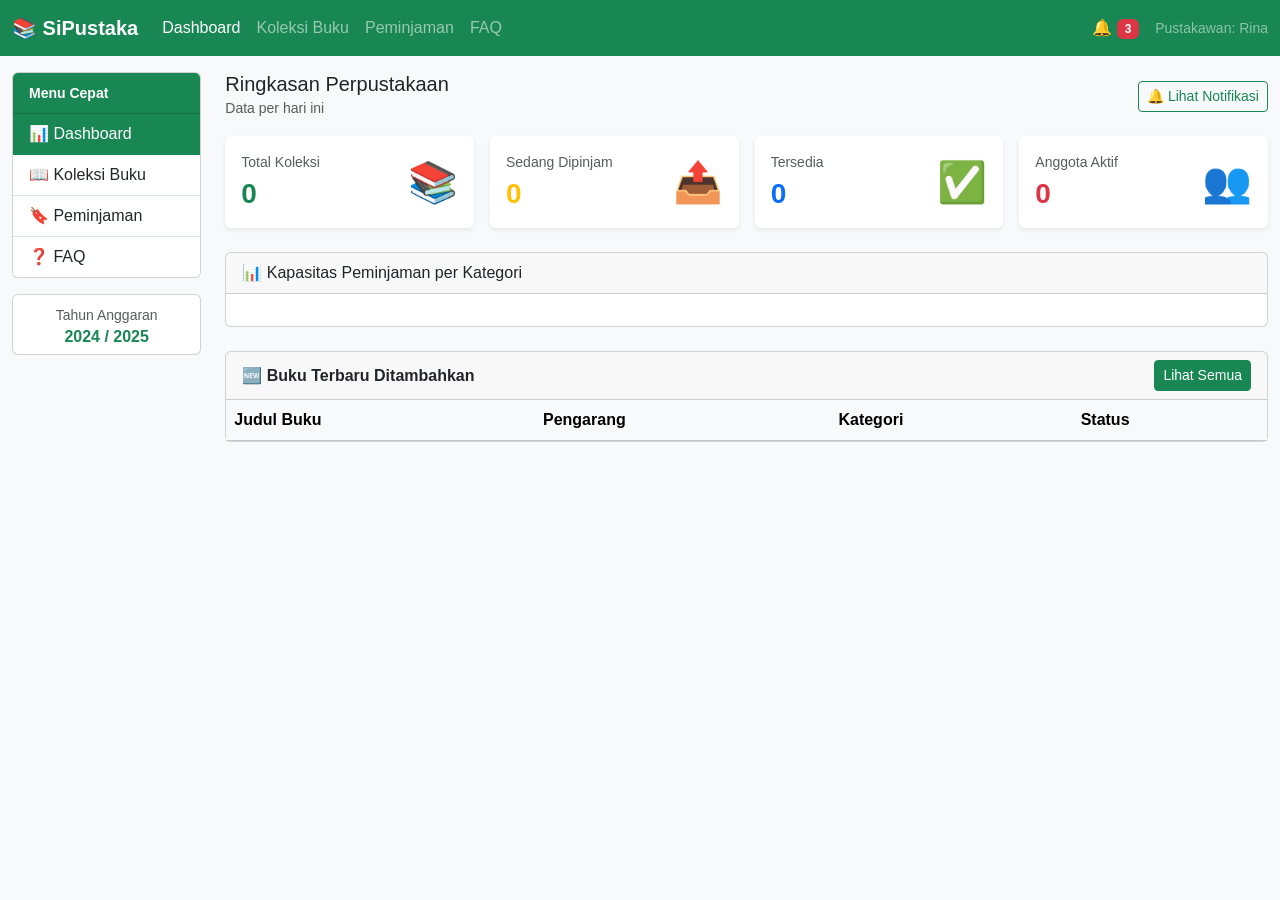
<file: index.html>
<!DOCTYPE html>
<html lang="id">

<head>
  <meta charset="UTF-8">
  <meta name="viewport" content="width=device-width, initial-scale=1.0">
  <title>Dashboard - SiPustaka</title>

  <link href="https://cdn.jsdelivr.net/npm/bootstrap@5.3.0/dist/css/bootstrap.min.css" rel="stylesheet">
  <link rel="stylesheet" href="css/style.css">
</head>

<body>

  <!-- ===== NAVBAR ===== -->
  <nav class="navbar navbar-expand-lg navbar-dark bg-success">
    <!-- bg-success: background hijau — -->

    <div class="container-fluid">
      <a class="navbar-brand fw-bold" href="index.html">
        <!-- fw-bold: font-weight bold (teks tebal) -->
        📚 SiPustaka
      </a>

      <button class="navbar-toggler" type="button"
        data-bs-toggle="collapse" data-bs-target="#navMenu">
        <span class="navbar-toggler-icon"></span>
      </button>

      <div class="collapse navbar-collapse" id="navMenu">
        <ul class="navbar-nav me-auto">

          <li class="nav-item">
            <a class="nav-link active" href="index.html">Dashboard</a>
          </li>
          <li class="nav-item">
            <a class="nav-link" href="koleksi.html">Koleksi Buku</a>
          </li>
          <li class="nav-item">
            <a class="nav-link" href="pinjam.html">Peminjaman</a>
          </li>
          <li class="nav-item">
            <a class="nav-link" href="faq.html">FAQ</a>
          </li>

        </ul>

        <!-- Badge notifikasi di navbar -->
        <span class="text-white me-3">
          🔔 <span class="badge bg-danger" id="badgeNotif">3</span>
          <!-- badge bg-danger: label bulat merah (untuk jumlah notifikasi) -->
          <!-- id="badgeNotif": akan diperbarui JavaScript -->
        </span>

        <span class="text-white-50 small">Pustakawan: Rina</span>
        <!-- text-white-50: putih 50% opacity (lebih redup) -->
        <!-- small: ukuran teks lebih kecil -->

      </div>
    </div>
  </nav>
  <!-- Akhir navbar -->

  <!-- ===== LAYOUT DUA KOLOM: SIDEBAR + KONTEN ===== -->
  <div class="container-fluid mt-3">
    <div class="row">

      <!-- ===== SIDEBAR KIRI ===== -->
      <div class="col-md-3 col-lg-2">
        <!-- col-md-3: 3 kolom di layar medium = sekitar 25% lebar halaman -->
        <!-- col-lg-2: 2 kolom di layar large = sekitar 16% lebar halaman -->
        <!-- Di HP (default): full width, sidebar di atas konten -->

        <div class="card mb-3">
          <div class="card-header bg-success text-white">
            <small><strong>Menu Cepat</strong></small>
          </div>
          <div class="list-group list-group-flush">
            <!-- list-group: komponen Bootstrap untuk daftar item -->
            <!-- list-group-flush: hapus border dan radius agar menyatu dengan card -->

            <a href="index.html"
               class="list-group-item list-group-item-action active">
              <!-- list-group-item: satu item dalam daftar -->
              <!-- list-group-item-action: tambahkan efek hover dan klik -->
              <!-- active: tandai sebagai halaman aktif -->
              📊 Dashboard
            </a>

            <a href="koleksi.html"
               class="list-group-item list-group-item-action">
              📖 Koleksi Buku
            </a>

            <a href="pinjam.html"
               class="list-group-item list-group-item-action">
              🔖 Peminjaman
            </a>

            <a href="faq.html"
               class="list-group-item list-group-item-action">
              ❓ FAQ
            </a>

          </div>
        </div>

        <!-- Kartu info kecil di sidebar -->
        <div class="card text-center">
          <div class="card-body py-2">
            <small class="text-muted">Tahun Anggaran</small>
            <h6 class="mb-0 text-success fw-bold">2024 / 2025</h6>
          </div>
        </div>

      </div>
      <!-- Akhir sidebar -->

      <!-- ===== KONTEN UTAMA (KANAN) ===== -->
      <div class="col-md-9 col-lg-10">
        <!-- col-md-9: 9 kolom = sisa setelah sidebar 3 kolom (3+9=12) -->
        <!-- col-lg-10: 10 kolom di layar large (2+10=12) -->

        <!-- Judul halaman -->
        <div class="d-flex justify-content-between align-items-center mb-3">
          <!-- d-flex: aktifkan flexbox -->
          <!-- justify-content-between: item pertama ke kiri, terakhir ke kanan -->
          <!-- align-items-center: semua item sejajar di tengah secara vertikal -->
          <div>
            <h5 class="mb-0">Ringkasan Perpustakaan</h5>
            <small class="text-muted">Data per hari ini</small>
          </div>
          <!-- Tombol untuk memicu Toast notifikasi -->
          <button class="btn btn-outline-success btn-sm" id="tombolNotif">
            🔔 Lihat Notifikasi
          </button>
        </div>

        <!-- ===== KARTU STATISTIK ===== -->
        <div class="row g-3 mb-4">

          <!-- Kartu Total Buku -->
          <div class="col-sm-6 col-xl-3">
            <!-- col-sm-6: 2 kartu per baris di layar small -->
            <!-- col-xl-3: 4 kartu per baris di layar extra large -->
            <div class="card border-0 shadow-sm h-100">
              <!-- border-0: hapus border card -->
              <!-- shadow-sm: bayangan tipis -->
              <!-- h-100: tinggi 100% (semua kartu sama tinggi dalam satu baris) -->
              <div class="card-body">
                <div class="d-flex justify-content-between">
                  <div>
                    <p class="text-muted small mb-1">Total Koleksi</p>
                    <h3 class="fw-bold text-success mb-0" id="statTotalBuku">0</h3>
                    <!-- id="statTotalBuku": akan diperbarui JavaScript -->
                  </div>
                  <span class="fs-1">📚</span>
                  <!-- fs-1: font-size 1 = ukuran paling besar Bootstrap -->
                </div>
              </div>
            </div>
          </div>

          <!-- Kartu Sedang Dipinjam -->
          <div class="col-sm-6 col-xl-3">
            <div class="card border-0 shadow-sm h-100">
              <div class="card-body">
                <div class="d-flex justify-content-between">
                  <div>
                    <p class="text-muted small mb-1">Sedang Dipinjam</p>
                    <h3 class="fw-bold text-warning mb-0" id="statDipinjam">0</h3>
                  </div>
                  <span class="fs-1">📤</span>
                </div>
              </div>
            </div>
          </div>

          <!-- Kartu Tersedia -->
          <div class="col-sm-6 col-xl-3">
            <div class="card border-0 shadow-sm h-100">
              <div class="card-body">
                <div class="d-flex justify-content-between">
                  <div>
                    <p class="text-muted small mb-1">Tersedia</p>
                    <h3 class="fw-bold text-primary mb-0" id="statTersedia">0</h3>
                  </div>
                  <span class="fs-1">✅</span>
                </div>
              </div>
            </div>
          </div>

          <!-- Kartu Anggota Aktif -->
          <div class="col-sm-6 col-xl-3">
            <div class="card border-0 shadow-sm h-100">
              <div class="card-body">
                <div class="d-flex justify-content-between">
                  <div>
                    <p class="text-muted small mb-1">Anggota Aktif</p>
                    <h3 class="fw-bold text-danger mb-0" id="statAnggota">0</h3>
                  </div>
                  <span class="fs-1">👥</span>
                </div>
              </div>
            </div>
          </div>

        </div>
        <!-- Akhir kartu statistik -->

        <!-- ===== PROGRESS BAR KAPASITAS ===== -->
        <div class="card mb-4">
          <div class="card-header">📊 Kapasitas Peminjaman per Kategori</div>
          <div class="card-body" id="areaPogress">
            <!-- Akan diisi JavaScript dengan progress bar dinamis -->
          </div>
        </div>

        <!-- ===== TABEL BUKU TERBARU ===== -->
        <div class="card">
          <div class="card-header d-flex justify-content-between align-items-center">
            <strong>🆕 Buku Terbaru Ditambahkan</strong>
            <a href="koleksi.html" class="btn btn-success btn-sm">Lihat Semua</a>
          </div>
          <div class="card-body p-0">
            <div class="table-responsive">
              <table class="table table-hover mb-0">
                <thead class="table-light">
                  <tr>
                    <th>Judul Buku</th>
                    <th>Pengarang</th>
                    <th>Kategori</th>
                    <th>Status</th>
                  </tr>
                </thead>
                <tbody id="tabelBukuBaru">
                  <!-- Akan diisi JavaScript -->
                </tbody>
              </table>
            </div>
          </div>
        </div>

      </div>
      <!-- Akhir konten utama -->

    </div>
    <!-- Akhir row dua kolom -->
  </div>
  <!-- Akhir container-fluid -->

  <!-- ===== TOAST NOTIFIKASI ===== -->
  <!-- Toast diletakkan di luar container, di pojok layar -->
  <div class="toast-container position-fixed bottom-0 end-0 p-3">
    <!-- position-fixed: posisi tetap tidak ikut scroll -->
    <!-- bottom-0 end-0: pojok kanan bawah layar -->
    <!-- p-3: padding agar tidak menempel ke tepi -->

    <div id="toastNotif" class="toast" role="alert">
      <!-- toast: class Bootstrap untuk komponen notifikasi -->
      <!-- role="alert": aksesibilitas — screen reader akan membaca ini sebagai pemberitahuan -->

      <div class="toast-header bg-warning">
        <!-- toast-header: bagian atas Toast -->
        <strong class="me-auto">🔔 Notifikasi Perpustakaan</strong>
        <!-- me-auto: judul didorong ke kiri -->
        <button type="button" class="btn-close" data-bs-dismiss="toast"></button>
        <!-- Tombol X untuk menutup Toast -->
      </div>

      <div class="toast-body" id="isiToast">
        <!-- Konten notifikasi — akan diisi JavaScript -->
      </div>

    </div>
  </div>
  <!-- Akhir Toast -->

  <script src="https://cdn.jsdelivr.net/npm/bootstrap@5.3.0/dist/js/bootstrap.bundle.min.js"></script>
  <script src="js/script.js"></script>

</body>
</html>
</file>
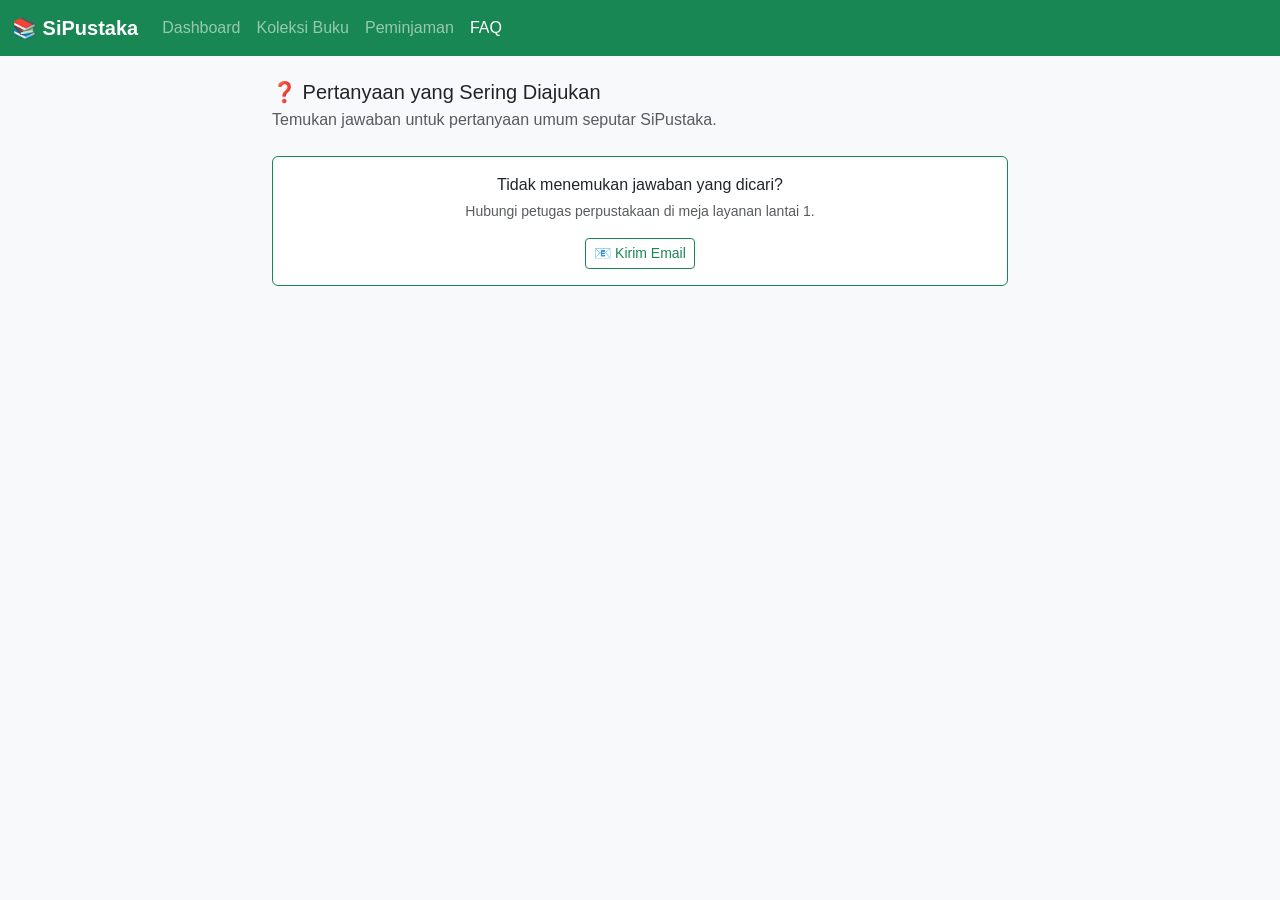
<file: faq.html>
<!DOCTYPE html>
<html lang="id">
<head>
  <meta charset="UTF-8">
  <meta name="viewport" content="width=device-width, initial-scale=1.0">
  <title>FAQ - SiPustaka</title>
  <link href="https://cdn.jsdelivr.net/npm/bootstrap@5.3.0/dist/css/bootstrap.min.css" rel="stylesheet">
  <link rel="stylesheet" href="css/style.css">
</head>
<body>

  <nav class="navbar navbar-expand-lg navbar-dark bg-success">
    <div class="container-fluid">
      <a class="navbar-brand fw-bold" href="index.html">📚 SiPustaka</a>
      <button class="navbar-toggler" type="button" data-bs-toggle="collapse" data-bs-target="#navMenu">
        <span class="navbar-toggler-icon"></span>
      </button>
      <div class="collapse navbar-collapse" id="navMenu">
        <ul class="navbar-nav me-auto">
          <li class="nav-item"><a class="nav-link" href="index.html">Dashboard</a></li>
          <li class="nav-item"><a class="nav-link" href="koleksi.html">Koleksi Buku</a></li>
          <li class="nav-item"><a class="nav-link" href="pinjam.html">Peminjaman</a></li>
          <li class="nav-item"><a class="nav-link active" href="faq.html">FAQ</a></li>
        </ul>
      </div>
    </div>
  </nav>

  <div class="container mt-4">
    <div class="row justify-content-center">
      <div class="col-md-8">

        <h5 class="mb-1">❓ Pertanyaan yang Sering Diajukan</h5>
        <p class="text-muted mb-4">Temukan jawaban untuk pertanyaan umum seputar SiPustaka.</p>

        <!-- Area accordion — diisi JavaScript -->
        <div class="accordion" id="accordionFaq">
          <!-- accordion: komponen Bootstrap untuk panel lipat -->
          <!-- id="accordionFaq": diperlukan agar hanya satu panel terbuka sekaligus -->
        </div>

        <!-- Kartu kontak di bawah FAQ -->
        <div class="card mt-4 border-success">
          <!-- border-success: border hijau -->
          <div class="card-body text-center">
            <p class="mb-1">Tidak menemukan jawaban yang dicari?</p>
            <p class="text-muted small">Hubungi petugas perpustakaan di meja layanan lantai 1.</p>
            <a href="mailto:pustaka@kampus.ac.id" class="btn btn-outline-success btn-sm">
              📧 Kirim Email
            </a>
          </div>
        </div>

      </div>
    </div>
  </div>

  <script src="https://cdn.jsdelivr.net/npm/bootstrap@5.3.0/dist/js/bootstrap.bundle.min.js"></script>
  <script src="js/script.js"></script>
</body>
</html>
</file>
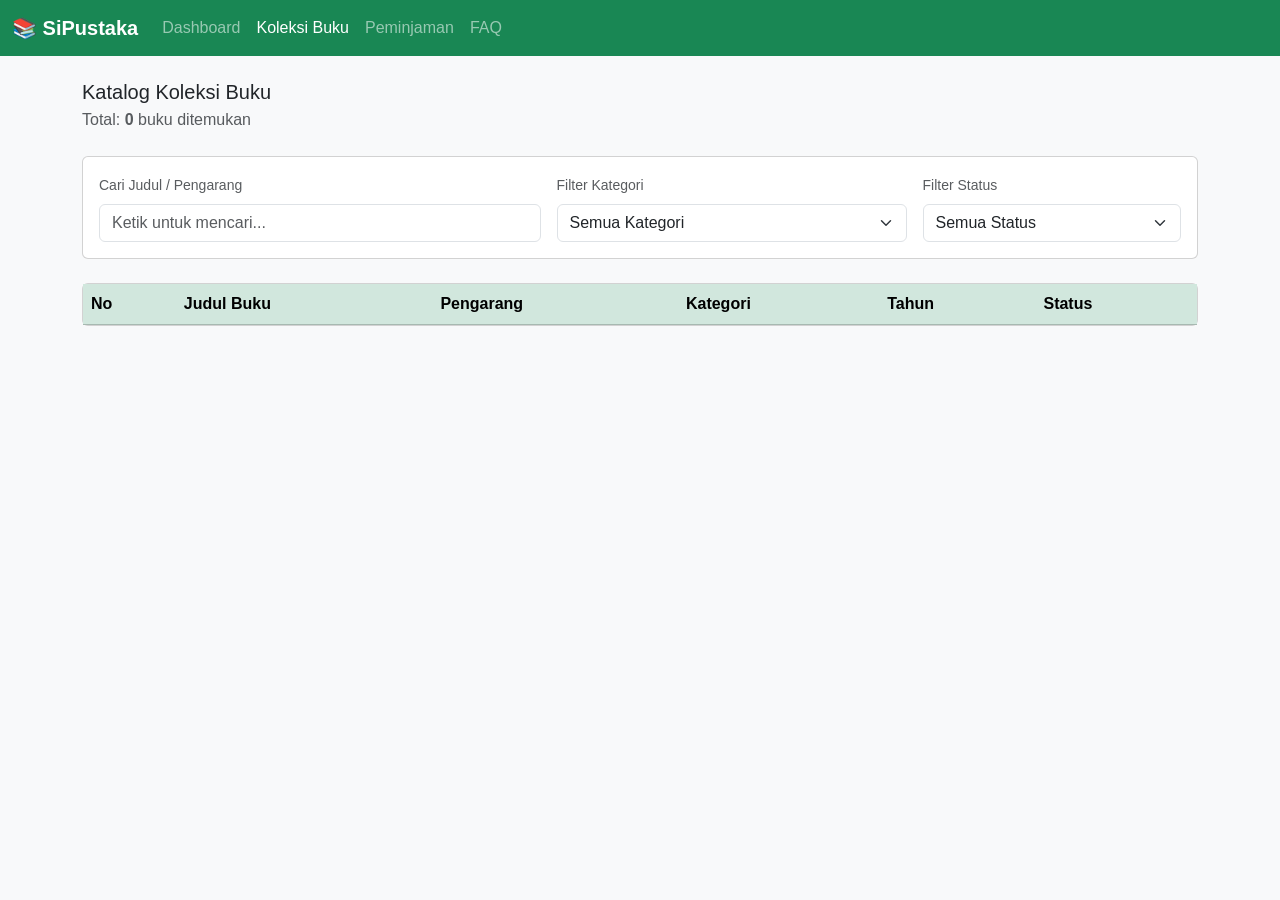
<file: koleksi.html>
<!DOCTYPE html>
<html lang="id">
<head>
  <meta charset="UTF-8">
  <meta name="viewport" content="width=device-width, initial-scale=1.0">
  <title>Koleksi Buku - SiPustaka</title>
  <link href="https://cdn.jsdelivr.net/npm/bootstrap@5.3.0/dist/css/bootstrap.min.css" rel="stylesheet">
  <link rel="stylesheet" href="css/style.css">
</head>
<body>

  <nav class="navbar navbar-expand-lg navbar-dark bg-success">
    <div class="container-fluid">
      <a class="navbar-brand fw-bold" href="index.html">📚 SiPustaka</a>
      <button class="navbar-toggler" type="button" data-bs-toggle="collapse" data-bs-target="#navMenu">
        <span class="navbar-toggler-icon"></span>
      </button>
      <div class="collapse navbar-collapse" id="navMenu">
        <ul class="navbar-nav me-auto">
          <li class="nav-item"><a class="nav-link" href="index.html">Dashboard</a></li>
          <li class="nav-item"><a class="nav-link active" href="koleksi.html">Koleksi Buku</a></li>
          <li class="nav-item"><a class="nav-link" href="pinjam.html">Peminjaman</a></li>
          <li class="nav-item"><a class="nav-link" href="faq.html">FAQ</a></li>
        </ul>
      </div>
    </div>
  </nav>

  <div class="container mt-4">

    <h5 class="mb-1">Katalog Koleksi Buku</h5>
    <p class="text-muted mb-4">Total: <strong id="jumlahTampil">0</strong> buku ditemukan</p>

    <!-- ===== AREA FILTER DAN PENCARIAN ===== -->
    <div class="card mb-4">
      <div class="card-body">

        <div class="row g-3 align-items-end">
          <!-- align-items-end: semua elemen sejajar di bawah (rata bawah) -->

          <!-- Input Pencarian -->
          <div class="col-md-5">
            <label class="form-label small text-muted">Cari Judul / Pengarang</label>
            <input
              type="text"
              class="form-control"
              id="inputCari"
              placeholder="Ketik untuk mencari..."
            >
            <!-- Tidak ada tombol submit — pencarian berjalan otomatis saat mengetik -->
          </div>

          <!-- Filter Kategori -->
          <div class="col-md-4">
            <label class="form-label small text-muted">Filter Kategori</label>
            <select class="form-select" id="filterKategori">
              <option value="semua">Semua Kategori</option>
              <option value="Teknologi">Teknologi</option>
              <option value="Fiksi">Fiksi</option>
              <option value="Sains">Sains</option>
              <option value="Sejarah">Sejarah</option>
              <option value="Matematika">Matematika</option>
            </select>
          </div>

          <!-- Filter Status -->
          <div class="col-md-3">
            <label class="form-label small text-muted">Filter Status</label>
            <select class="form-select" id="filterStatus">
              <option value="semua">Semua Status</option>
              <option value="tersedia">Tersedia</option>
              <option value="dipinjam">Dipinjam</option>
            </select>
          </div>

        </div>
      </div>
    </div>

    <!-- Tabel Koleksi Buku -->
    <div class="card">
      <div class="card-body p-0">
        <div class="table-responsive">
          <table class="table table-hover mb-0">
            <thead class="table-success">
              <!-- table-success: kepala tabel dengan warna hijau muda -->
              <tr>
                <th>No</th>
                <th>Judul Buku</th>
                <th>Pengarang</th>
                <th>Kategori</th>
                <th>Tahun</th>
                <th>Status</th>
              </tr>
            </thead>
            <tbody id="tabelKoleksi">
              <!-- Diisi JavaScript -->
            </tbody>
          </table>
        </div>
        <!-- Pesan jika tidak ada hasil pencarian -->
        <div id="pesanKosong" class="text-center py-5 d-none">
          <p class="text-muted">😕 Tidak ada buku yang sesuai dengan pencarian Anda.</p>
        </div>
      </div>
    </div>

  </div>

  <script src="https://cdn.jsdelivr.net/npm/bootstrap@5.3.0/dist/js/bootstrap.bundle.min.js"></script>
  <script src="js/script.js"></script>
</body>
</html>
</file>
<file: css/style.css>
/* ===== CSS KUSTOM SIPUSTAKA ===== */

/* Atur font dasar dan warna body */
body {
  font-family: 'Segoe UI', Tahoma, sans-serif;
  background-color: #f8f9fa;
  /* Warna abu-abu sangat muda sebagai background halaman */
}

/* Styling khusus untuk item sidebar yang aktif */
.list-group-item.active {
  background-color: #198754;
  /* Hijau Bootstrap (--bs-success) */
  border-color: #198754;
}

/* Efek hover pada kartu statistik */
.card {
  transition: transform 0.2s ease;
  /* Animasi transisi halus 0.2 detik untuk properti transform */
}

.card:hover {
  transform: translateY(-3px);
  /* Saat dikursor, kartu naik 3px ke atas — efek "mengambang" */
}

/* Membuat progress bar terlihat lebih tebal */
.progress {
  height: 18px;
  /* Tinggi default Bootstrap terlalu tipis, kita perbesar */
  border-radius: 10px;
}
</file>
